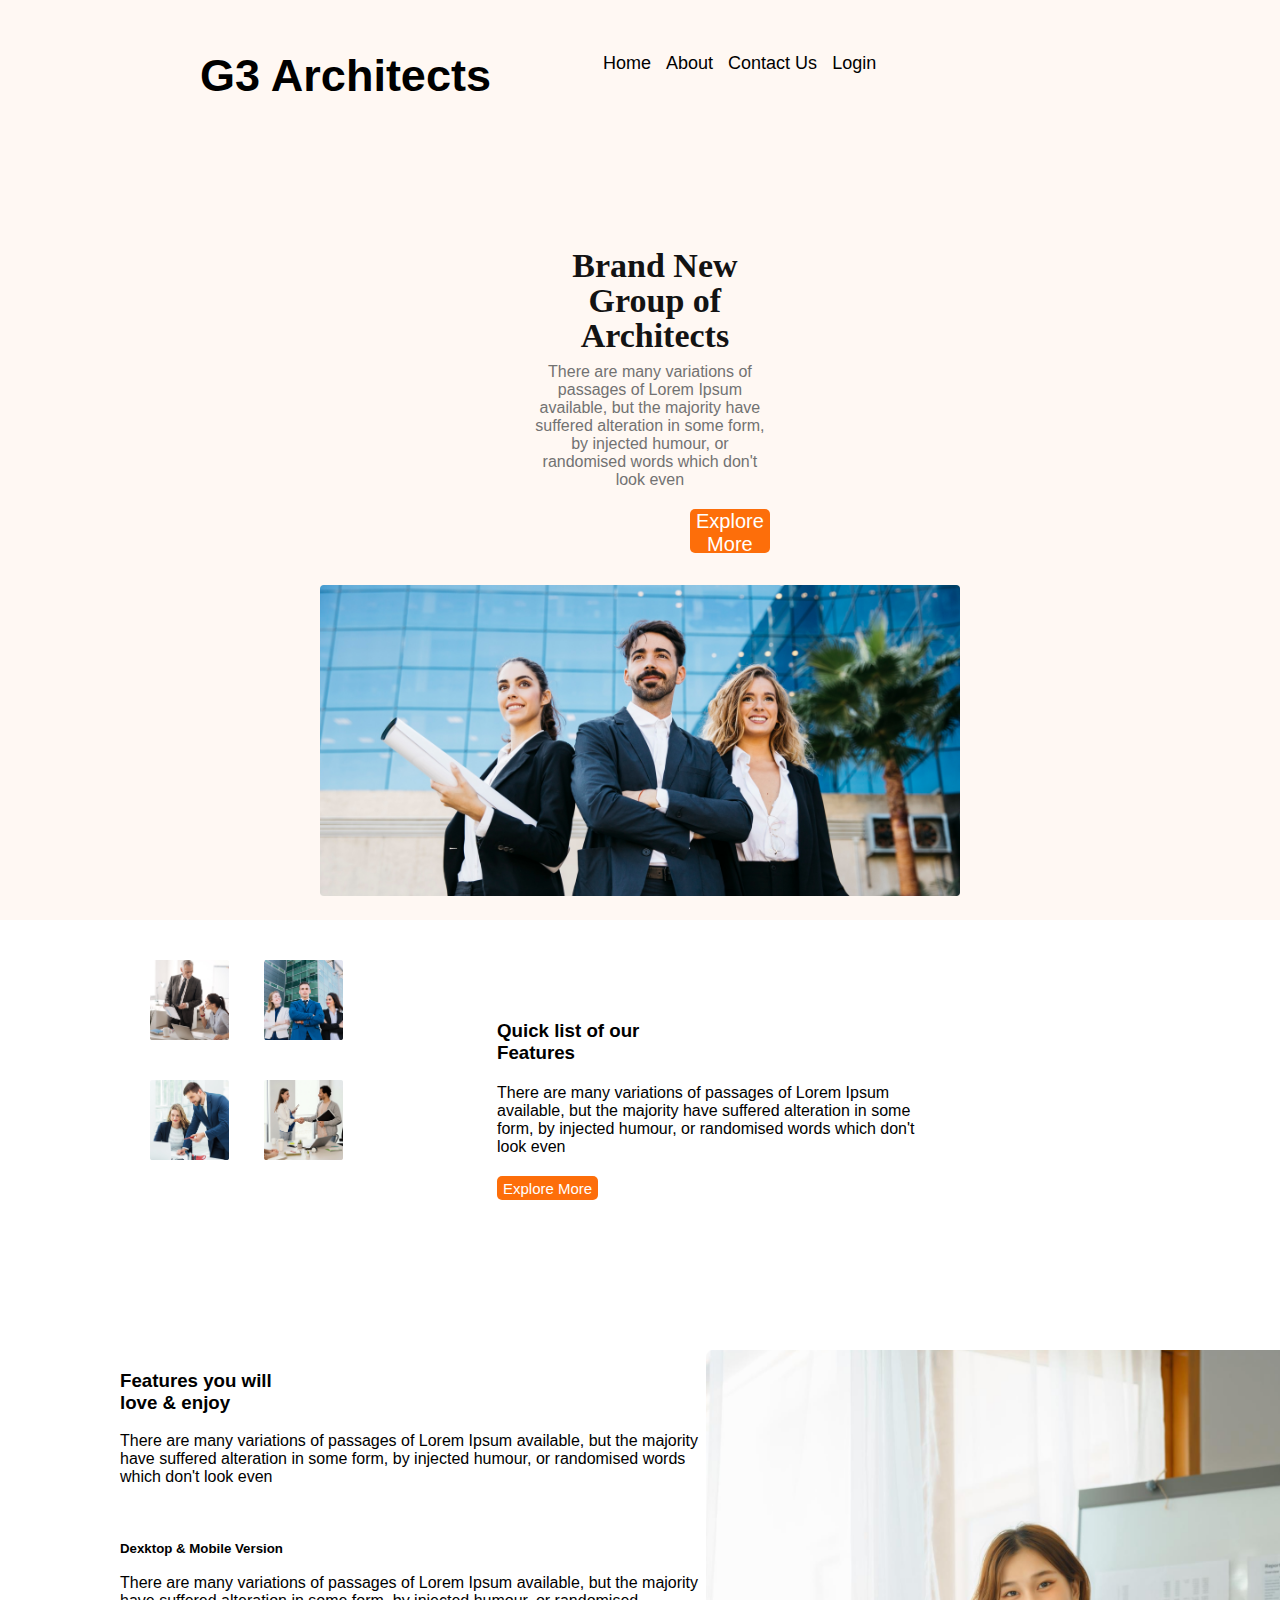
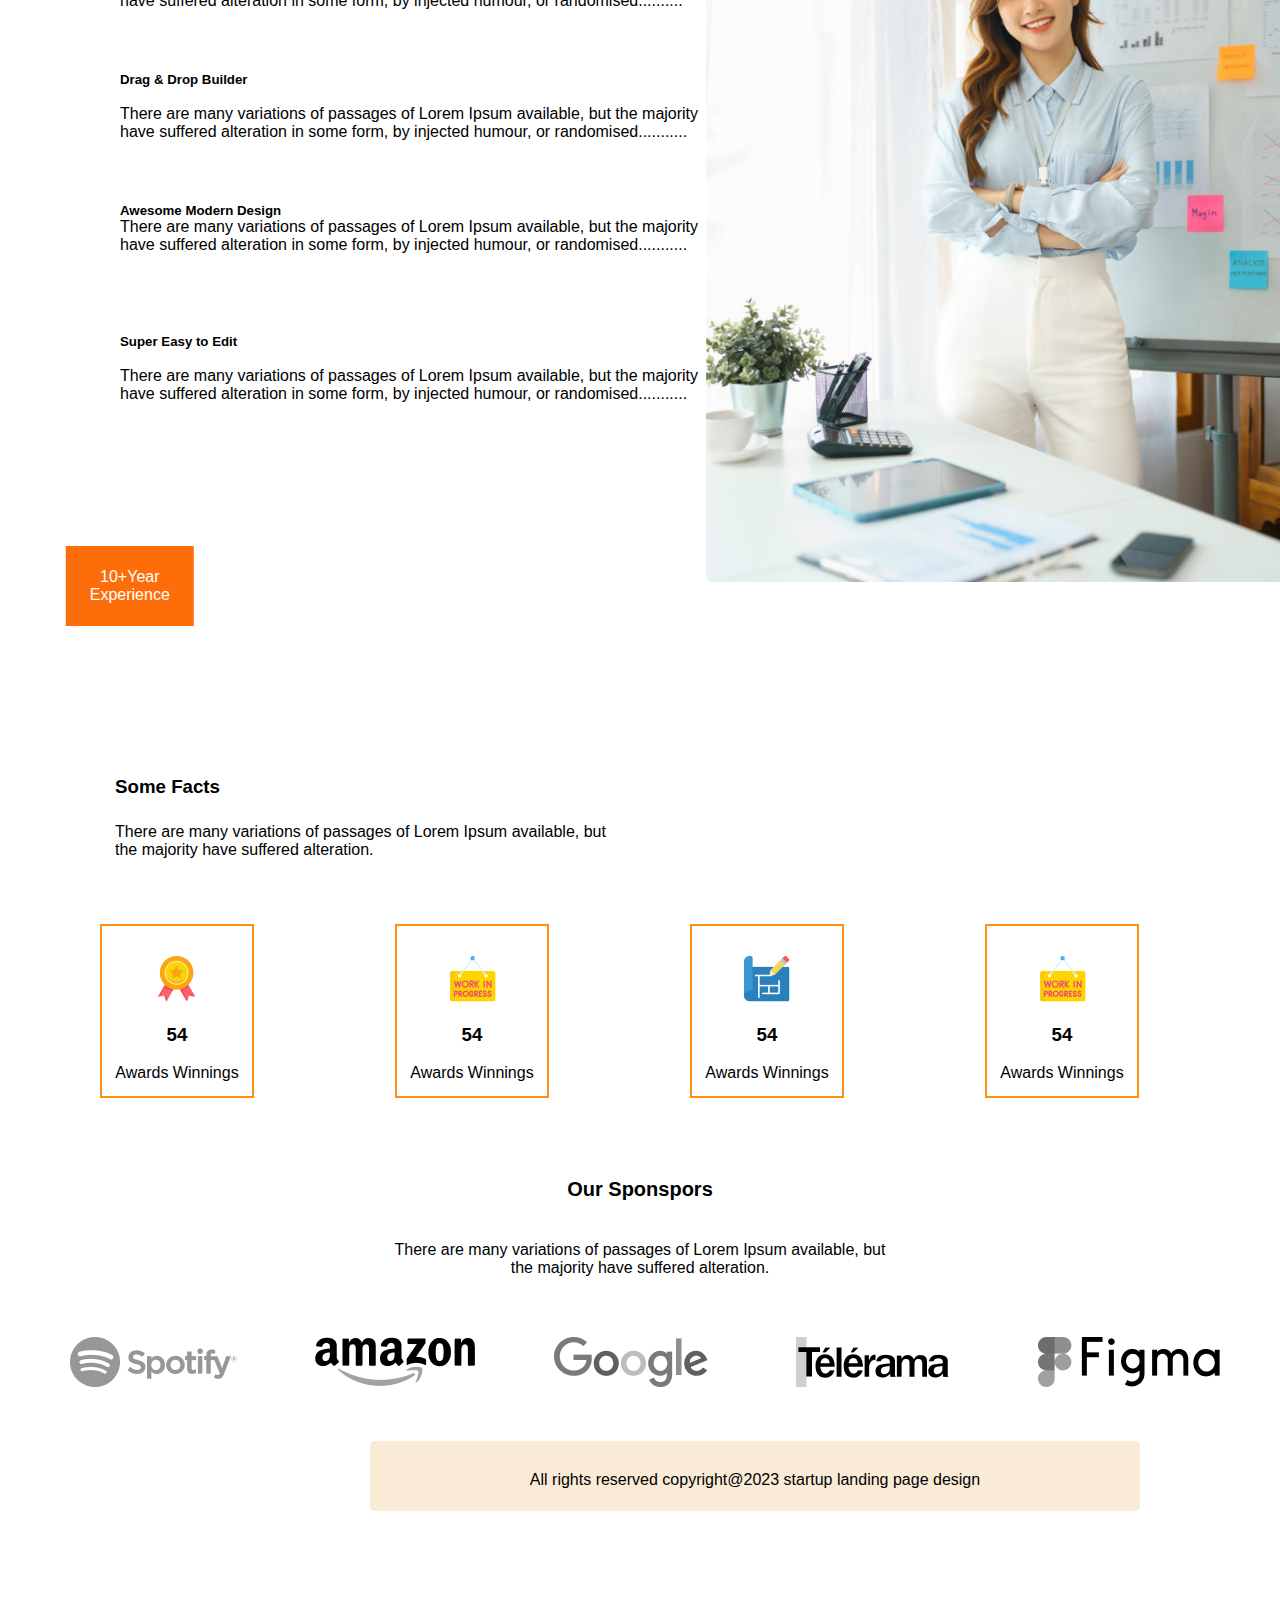
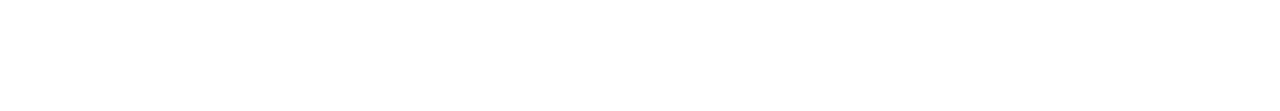
<file: index.html>
<!DOCTYPE html>
<html lang="en">
<head>
    <meta charset="UTF-8">
    <meta http-equiv="X-UA-Compatible" content="IE=edge">
    <meta name="viewport" content="width=device-width, initial-scale=1.0">
    <title>Assignment-Two</title>
    <link rel="preconnect" href="https://fonts.googleapis.com">
    <link rel="stylesheet" href="/CSS/Assignment-Two.css">
</head>
<body>
    <!--------------
        Header Part 
    --------------->
    <header class="header">
        <nav>
            <h2 class="nav-title">G3 Architects</h2>
            <ul>
                <li>Home &nbsp;&nbsp;</li>
                <li> About &nbsp;&nbsp;</li>
                <li> Contact Us &nbsp;&nbsp;</li>
                <li> Login &nbsp;&nbsp;</li>
            </ul>
        </nav>
    </header>
    <!----------
        Banner (Header)
    -------- -->

    <div class="banner">
        <div>
            <h3 class="banner-title">Brand New <br>
                Group of Architects 
            </h3>
        </div>
        <div class="banner-paragraph">
            <p>
                There are many variations of passages of Lorem Ipsum available, but the majority have suffered 
                 alteration in some form, by injected humour, or randomised words which don't look even
            </p>
        </div>
        <div class="btn-class">
            <button class="btn-primary">Explore More</button>
        </div>
    </div>

    <!-------------------
        Top Picture Part
    -------------------->
    <div class="first-picture">
        <img class="image-fisrt" src="/images/banner.png" alt="">
    </div>

    <!------------------
        Middle Part 1
     ------------------>
     <main>
        <!-- Section One -->
        <section class="section-one">
            <div class="team-image">
                <div><img src="/images/team1.png" alt=""></div>
                <div><img src="/images/team2.png" alt=""></div>
                <div><img src="/images/team3.png" alt=""></div>
                <div> <img src="/images/team4.png" alt=""></div>
            </div>
            <div class="section-one-div">
                <h3>Quick list of our <br> Features</h3>
                <p class="section-one-pgraph">There are many variations of passages of Lorem Ipsum available, but 
                     the majority have suffered 
                     alteration in some form, by injected humour, or randomised words which don't look even</p>
                     <button class="section-one-btn">Explore More</button>
            </div>
        </section>
        <!-- Section Two -->
        <section class="section-two">
            <div class="section-two-left">
                <div class="section-two-left-div-one">
                    <h3>Features you will <br>love & enjoy </h3>
                    <br>
                    <p>There are many variations of passages of Lorem Ipsum available, but the majority have 
                         suffered alteration in some form, by injected humour, or randomised words which don't look 
                          even</p>
                </div>
                <div class="section-two-h-tag">
                    <h5>Dexktop & Mobile Version</h5>
                    <br>
                    <p>There are many variations of passages of Lorem Ipsum available, but the majority have 
                         suffered alteration in some form, by injected humour, or randomised..........</p>
                         <br>

                </div>
                <div class="section-two-h-tag">
                    <h5>Drag & Drop Builder</h5>
                    <br>
                    <p>There are many variations of passages of Lorem Ipsum available, but the majority have 
                         suffered alteration in some form, by injected humour, or randomised...........</p>
                </div>
                <div class="section-two-h-tag">
                    <h5>Awesome Modern Design</h5>
                    <p>There are many variations of passages of Lorem Ipsum available, but the majority have 
                         suffered alteration in some form, by injected humour, or randomised...........</p>
                         <br>
                </div>
                <div class="section-two-h-tag">
                    <h5>Super Easy to Edit</h5>
                    <br>
                    <p>There are many variations of passages of Lorem Ipsum available, but the majority have 
                         suffered alteration in some form, by injected humour, or randomised...........</p>
                         <br>
                </div>
            </div>
            <div class="section-two-right">
                <img src="/images/architect.png" alt="">
                <button class="btn-mid">10+Year <br> Experience</button>
            </div>
        </section>
        <!-- Section Three -->
        <section class="section-three">
            <div class="section-three-first-div">
            <h3 class="section-three-first-div-h3">Some Facts</h3>
            <p ection-three-first-div-p>There are many variations of passages of Lorem Ipsum available, but <br> the majority have suffered 
                 alteration.</p>
            </div>
            <div class="section-three-div">
                <div class="section-three-div-inside">
                    <img src="/images/icons/ribon.png" alt="">
                    <br> <br>
                    <h3>54</h3>
                    <br>
                    <p>Awards Winnings</p>
                </div>
                <div class="section-three-div-inside">
                    <img src="/images/icons/customers.png" alt="">
                    <br> <br>
                    <h3>54</h3>
                    <br>
                    <p>Awards Winnings</p>
                </div>
                <div class="section-three-div-inside">
                    <img src="/images/icons/projects.png" alt="">
                    <br> <br>
                    <h3>54</h3>
                    <br>
                    <p>Awards Winnings</p>
                </div>
                <div class="section-three-div-inside">
                    <img src="/images/icons/customers.png" alt="">
                    <br> <br>
                    <h3>54</h3>
                    <br>
                    <p>Awards Winnings</p>
                </div>
            </div>
        </section>
        <!-- Section Four -->
        <section class="section-four">
            <div class="section-four-div-first">
                <h3 class="section-four-h-tag">Our Sponspors</h3>
                <p class="section-four-p-tag">There are many variations of passages of Lorem Ipsum available, but <br>
                     the majority have suffered 
                     alteration.</p>
            </div>
            <div class="sponsor-div">
                <div><img src="/images/sponsors/spotify.png" alt=""></div>
                <div><img src="/images/sponsors/amazon.png" alt=""></div>
                <div><img src="/images/sponsors/google.png" alt=""></div>
                <div><img src="/images/sponsors/telerama.png" alt=""></div>
                <div><img src="/images/sponsors/figma.png" alt=""></div>
            </div>
        </section>

        <!-- Last Part -->

        <footer>
            <p class="footer">All rights reserved copyright@2023 startup landing page design</p>
        </footer>
     </main>
</body>
</html>
</file>
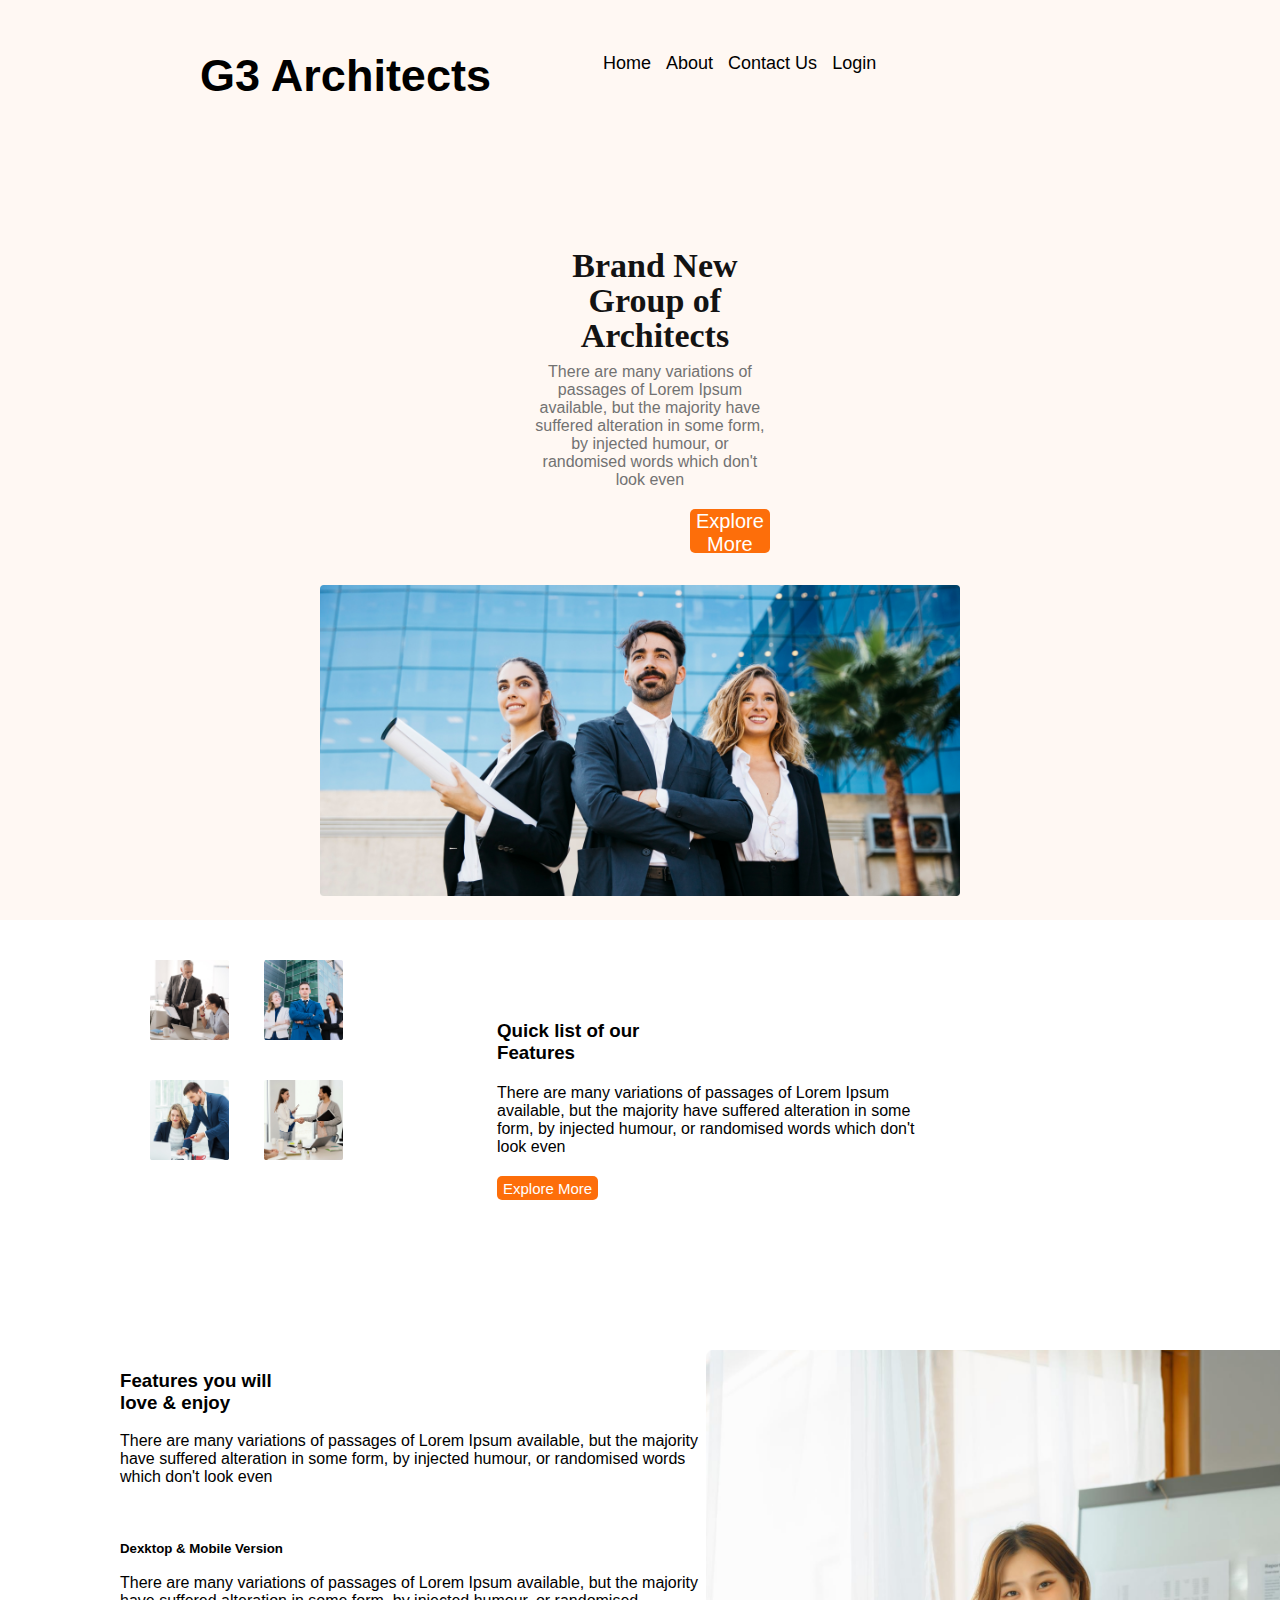
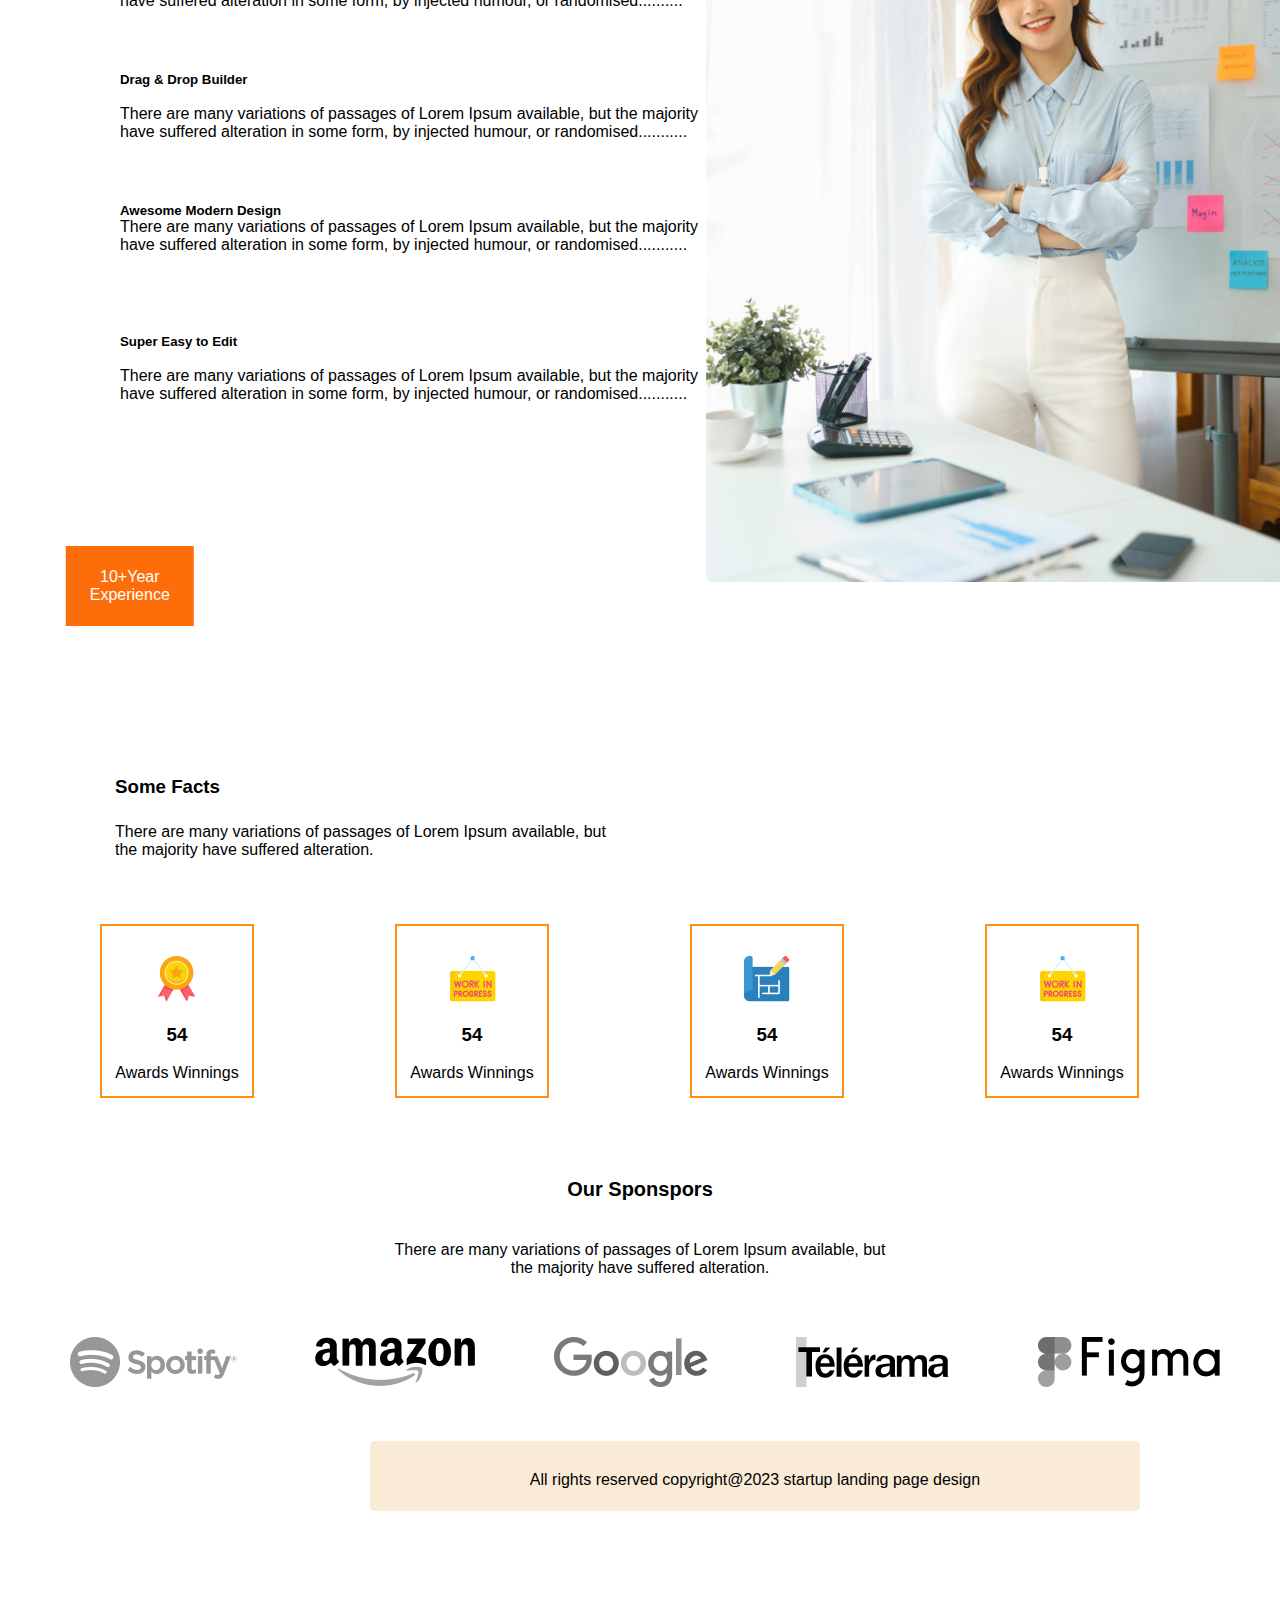
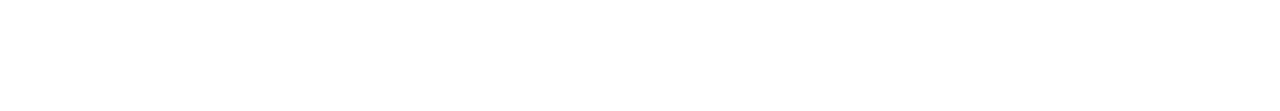
<file: indes.html>
<!DOCTYPE html>
<html lang="en">
<head>
    <meta charset="UTF-8">
    <meta http-equiv="X-UA-Compatible" content="IE=edge">
    <meta name="viewport" content="width=device-width, initial-scale=1.0">
    <title>Assignment-Two</title>
    <link rel="preconnect" href="https://fonts.googleapis.com">
    <link rel="stylesheet" href="/CSS/Assignment-Two.css">
</head>
<body>
    <!--------------
        Header Part 
    --------------->
    <header class="header">
        <nav>
            <h2 class="nav-title">G3 Architects</h2>
            <ul>
                <li>Home &nbsp;&nbsp;</li>
                <li> About &nbsp;&nbsp;</li>
                <li> Contact Us &nbsp;&nbsp;</li>
                <li> Login &nbsp;&nbsp;</li>
            </ul>
        </nav>
    </header>
    <!----------
        Banner (Header)
    -------- -->

    <div class="banner">
        <div>
            <h3 class="banner-title">Brand New <br>
                Group of Architects 
            </h3>
        </div>
        <div class="banner-paragraph">
            <p>
                There are many variations of passages of Lorem Ipsum available, but the majority have suffered 
                 alteration in some form, by injected humour, or randomised words which don't look even
            </p>
        </div>
        <div class="btn-class">
            <button class="btn-primary">Explore More</button>
        </div>
    </div>

    <!-------------------
        Top Picture Part
    -------------------->
    <div class="first-picture">
        <img class="image-fisrt" src="/images/banner.png" alt="">
    </div>

    <!------------------
        Middle Part 1
     ------------------>
     <main>
        <!-- Section One -->
        <section class="section-one">
            <div class="team-image">
                <div><img src="/images/team1.png" alt=""></div>
                <div><img src="/images/team2.png" alt=""></div>
                <div><img src="/images/team3.png" alt=""></div>
                <div> <img src="/images/team4.png" alt=""></div>
            </div>
            <div class="section-one-div">
                <h3>Quick list of our <br> Features</h3>
                <p class="section-one-pgraph">There are many variations of passages of Lorem Ipsum available, but 
                     the majority have suffered 
                     alteration in some form, by injected humour, or randomised words which don't look even</p>
                     <button class="section-one-btn">Explore More</button>
            </div>
        </section>
        <!-- Section Two -->
        <section class="section-two">
            <div class="section-two-left">
                <div class="section-two-left-div-one">
                    <h3>Features you will <br>love & enjoy </h3>
                    <br>
                    <p>There are many variations of passages of Lorem Ipsum available, but the majority have 
                         suffered alteration in some form, by injected humour, or randomised words which don't look 
                          even</p>
                </div>
                <div class="section-two-h-tag">
                    <h5>Dexktop & Mobile Version</h5>
                    <br>
                    <p>There are many variations of passages of Lorem Ipsum available, but the majority have 
                         suffered alteration in some form, by injected humour, or randomised..........</p>
                         <br>

                </div>
                <div class="section-two-h-tag">
                    <h5>Drag & Drop Builder</h5>
                    <br>
                    <p>There are many variations of passages of Lorem Ipsum available, but the majority have 
                         suffered alteration in some form, by injected humour, or randomised...........</p>
                </div>
                <div class="section-two-h-tag">
                    <h5>Awesome Modern Design</h5>
                    <p>There are many variations of passages of Lorem Ipsum available, but the majority have 
                         suffered alteration in some form, by injected humour, or randomised...........</p>
                         <br>
                </div>
                <div class="section-two-h-tag">
                    <h5>Super Easy to Edit</h5>
                    <br>
                    <p>There are many variations of passages of Lorem Ipsum available, but the majority have 
                         suffered alteration in some form, by injected humour, or randomised...........</p>
                         <br>
                </div>
            </div>
            <div class="section-two-right">
                <img src="/images/architect.png" alt="">
                <button class="btn-mid">10+Year <br> Experience</button>
            </div>
        </section>
        <!-- Section Three -->
        <section class="section-three">
            <div class="section-three-first-div">
            <h3 class="section-three-first-div-h3">Some Facts</h3>
            <p ection-three-first-div-p>There are many variations of passages of Lorem Ipsum available, but <br> the majority have suffered 
                 alteration.</p>
            </div>
            <div class="section-three-div">
                <div class="section-three-div-inside">
                    <img src="/images/icons/ribon.png" alt="">
                    <br> <br>
                    <h3>54</h3>
                    <br>
                    <p>Awards Winnings</p>
                </div>
                <div class="section-three-div-inside">
                    <img src="/images/icons/customers.png" alt="">
                    <br> <br>
                    <h3>54</h3>
                    <br>
                    <p>Awards Winnings</p>
                </div>
                <div class="section-three-div-inside">
                    <img src="/images/icons/projects.png" alt="">
                    <br> <br>
                    <h3>54</h3>
                    <br>
                    <p>Awards Winnings</p>
                </div>
                <div class="section-three-div-inside">
                    <img src="/images/icons/customers.png" alt="">
                    <br> <br>
                    <h3>54</h3>
                    <br>
                    <p>Awards Winnings</p>
                </div>
            </div>
        </section>
        <!-- Section Four -->
        <section class="section-four">
            <div class="section-four-div-first">
                <h3 class="section-four-h-tag">Our Sponspors</h3>
                <p class="section-four-p-tag">There are many variations of passages of Lorem Ipsum available, but <br>
                     the majority have suffered 
                     alteration.</p>
            </div>
            <div class="sponsor-div">
                <div><img src="/images/sponsors/spotify.png" alt=""></div>
                <div><img src="/images/sponsors/amazon.png" alt=""></div>
                <div><img src="/images/sponsors/google.png" alt=""></div>
                <div><img src="/images/sponsors/telerama.png" alt=""></div>
                <div><img src="/images/sponsors/figma.png" alt=""></div>
            </div>
        </section>

        <!-- Last Part -->

        <footer>
            <p class="footer">All rights reserved copyright@2023 startup landing page design</p>
        </footer>
     </main>
</body>
</html>
</file>
<file: CSS/Assignment-Two.css>
*{
    margin: 0;
    font-family: 'Open Sans', sans-serif;
}

/* Nav & Head Part */
nav{
    display: flex;
    justify-content: space-between;
    padding: 50px 200px;
    top: 63px;
}
nav ul{
    display: flex;
    align-items: center;
    width: 477px;
    height: 26px;
    font-weight: 500;
    font-size: 18px;
    line-height: 26px;
    left: 1203px;
}

.header{
    background-color:#fff8f3 ;
    
}
nav li{
    list-style: none;
}
.nav-title{
    width: 302px;
    height: 53px;
    font-weight: 700;
    font-size: 45px;
    line-height: 52.79px;
    align-items: center;
}

/* ---------------
Banner Head Part
------------------*/

.btn-primary{
    height: 44px;
    border-radius: 5px;
    background-color: #FD6E0A;
    color: #Ffff;
    font-weight: 300px;
    font-size: 20px;
    border: 0;
    margin-left: 160px;
    margin-top: 20px;
    margin-bottom: 30px;
    border-radius: 5px;
    align-items: center;
}

.banner{
    background-color:#fff8f3;
    padding: 95px 528px 2px 530px;
    display: grid;
    grid-template-columns: repeat(1,1fr);
}

.banner-title{
    text-align: center;
    /* position: absolute; */
    font-family: 'Work Sans';
    font-style: normal;
    font-weight: 400, bold;
    font-size: 34px;
    line-height: 35px;
    color: #131313;
    padding-left: 10px;
}

.banner-paragraph{
    padding-top: 10px ;
    font-weight: 400;
    font-size: 16px;
    color: #727272;
    text-align: center;
    justify-content: center;
}

.image-fisrt{
    margin-left: auto;
    margin-right: auto;
    width: 50%;
}
.first-picture{
    /* margin-top: 10px; */
    background-color:#fff8f3 ;
    text-align: center;
    padding-bottom: 20px;
}

/* ---------------
Main Body Part 1 
-----------------*/

.team-image{
    padding-top: 20px;
    margin-top: 20px;
    display: grid;
    grid-template-columns: repeat(2, 4fr);
    text-align: left;
    margin-left: 150px;
    padding-right: 120px;
}

.team-image img{
    width: 70%;
}
.team-image-one{
    margin-top: 10px;
}
.section-one{
    display: flex;
}

.section-one-div{
    /* background-color: #727272; */
    padding-top: 50px;
    margin-top: 50px;
    margin-right: 350px;
}

.section-one-pgraph{
    margin-top: 20px;
    margin-bottom: 20px;
    justify-content: center;
}

.section-one-btn{
    height: 24px;
    border-radius: 5px;
    background-color: #FD6E0A;
    color: #Ffff;
    font-weight: 200px;
    font-size: 15px;
    border: 0;
    align-items: center;
}
.section-two-left{
    /* background-color: #727272; */
    margin-left: 100px;
}
.section-two{
    margin-top: 150px;
    display: grid;
    grid-template-columns: repeat(2,1fr);
}
.section-two-left-div-one{
    width: 586px;
    height: 171px;
    /* background-color: #FD6E0A; */
    margin-left: 20px;
    margin-top: 20px;
}

.section-two-right img{
    width: 600px;
    /* height: 700px; */
    height: auto;
}

.section-two-h-tag{
    width: 586px;
    height: 131px;
    /* background-color: #FD6E0A; */
    margin-left: 20px;
}

.section-two-right .btn-mid{
    transform: translate(-500%, -50%);
    -ms-transform: translate(-50%, -50%);
    background-color: #FD6E0A;
    color: white;
    font-size: 16px;
    padding: 22px 24px;
    border: none;
}

/* ------------------
    Section Three
------------------- */
.section-three-first-div{
    margin-top: 110px;
    margin-left: 115px;
    margin-bottom: 45px;
}

.section-three-first-div-h3{
    margin-bottom: 25px;
}

.section-three-div-inside{
    height: 120px;
    width: 150px;
    padding-top: 30px;
    padding-bottom: 20px;
    margin-top: 20px;
    border: 2px solid #FF900E;
}

.section-three-div{
    display: grid;
    grid-template-columns: repeat(4, 1fr);
    /* row-gap: 10px; */
    margin-left: 100px;
    text-align: center;
    margin-bottom: 30px;
}

/* Section Four */

.section-four-div-first{
    margin-top: 80px;
    text-align: center;
}
.section-four-h-tag{
    margin-top: 40px;
    margin-bottom: 40px;
    text-align: center;
    text-decoration: solid;
    font-weight: :bold;
    font-size: 20px;
}

.sponsor-div{
    margin-top: 60px;
    margin-left: 50px;
    margin-bottom: 50px;
    padding-left: 20px;
    display: grid;
    grid-template-columns: repeat(5,1fr);
}
.sponsor-div img{
    filter: grayscale(100%);
}
.footer{
    background-color: antiquewhite;
    /* border: 2px blue; */
    height: 40px;
    width: 770px;
    text-align: center;
    margin-left: 370px;
    padding-top: 30px;
    margin-bottom: 200px;
    border-radius: 5px;
}


/* -----------------------------------
Responsive Part
---------------------------------------*/
@media screen and (max-width:577px) {
    .section-two, .sponsor-div, .section-three-div{
        display: grid;
        grid-template-columns: repeat(1, 1fr);
    }
    .sponsor-div img{
        padding-top: 20px;
        padding-bottom: 30px;
    }
}
</file>
